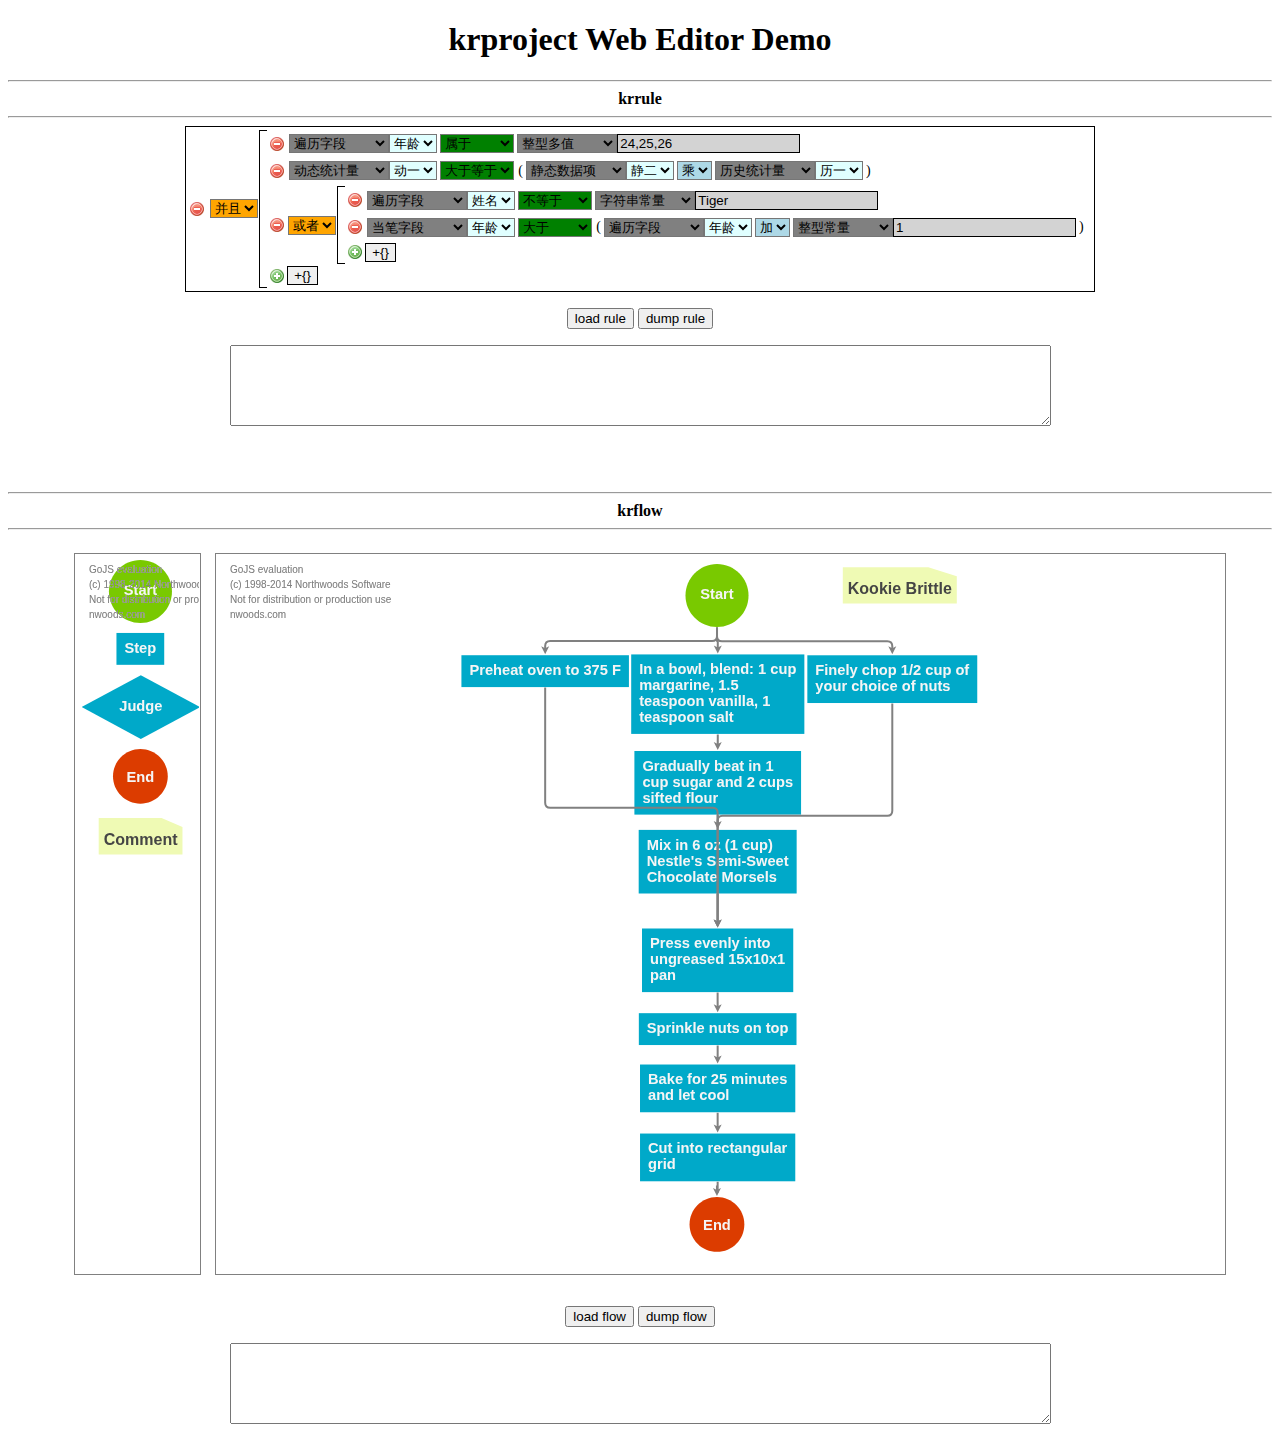
<file: index.html>
<!DOCTYPE html>
<html>
  <head>
    <meta http-equiv="content-type" content="text/html;charset=gbk">
    <title>KRWeb Demo</title>
    <script src="js/jquery.js" type="text/javascript"></script>
    <script src="js/go-debug.js" type="text/javascript"></script>
    <script src="js/krrule.js" type="text/javascript" charset="utf-8"></script>
    <script src="js/krflow.js" type="text/javascript" charset="utf-8"></script>
    <script src="js/demo.js" type="text/javascript" charset="utf-8"></script>
    <link rel="stylesheet" href="css/krrule.css" />
  </head>
  <body align='center'>
    <h1>krproject Web Editor Demo</h1>

    <hr><b>krrule</b><hr>
    <!-- krrule  -->
    <div id="krrule" align='center'></div>
    <p>
    <button id="krload" type="submit">load rule</button>
    <button id="krdump" type="submit">dump rule</button>
    </p>
    <textarea id="krtext" cols="100", rows="5"></textarea>
    </br></br>
    </br></br>
    
    <hr><b>krflow</b><hr>
    <!-- krflow  -->
    <div id="myflow" style="width:100%; white-space:nowrap; padding:10px;">
        <span style="display: inline-block; vertical-align: top; padding: 5px; width:10%">
            <div id="myPalette" style="border: solid 1px gray; height: 720px;"></div>
        </span>

        <span style="display: inline-block; vertical-align: top; padding: 5px; width:80%">
            <div id="myDiagram" style="border: solid 1px gray; height: 720px;"></div>
        </span>
    </div>
    <p>
    <button id="myload" type="submit">load flow</button>
    <button id="mydump" type="submit">dump flow</button>
    </p>
    <textarea id="mytext" cols="100", rows="5"></textarea>
    </br></br>
    
  </body>
</html>
</file>
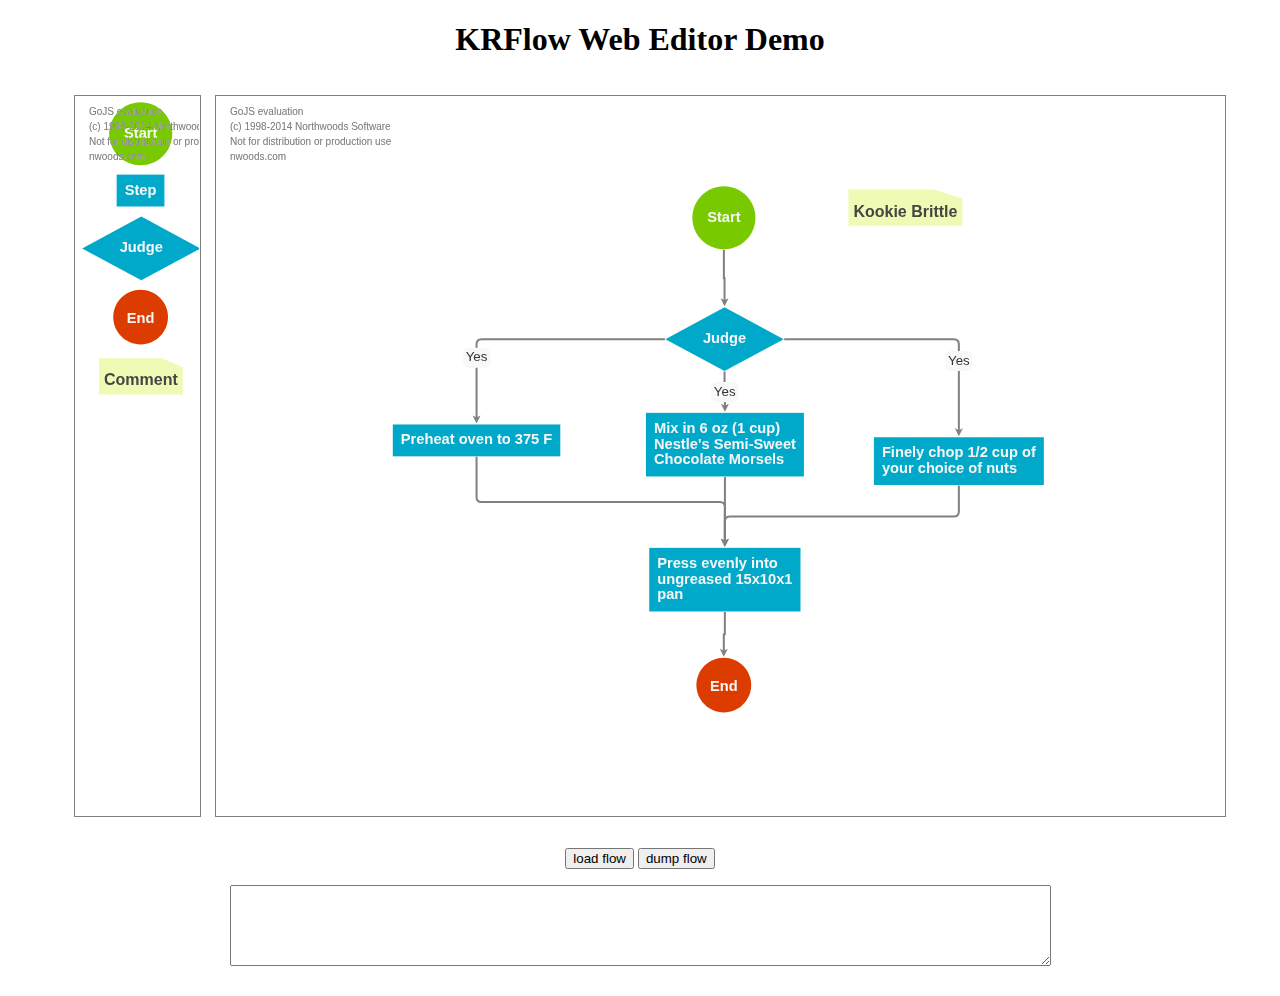
<file: krflow.html>
<!DOCTYPE html>
<html>
  <head>
    <meta http-equiv="content-type" content="text/html;charset=gbk">
    <title>KRFlow Demo</title>
    <script src="js/jquery.js" type="text/javascript"></script>
    <script src="js/dialog-plus.js" type="text/javascript"></script>
    <script src="js/go-debug.js" type="text/javascript"></script>
    <script src="js/krrule.js" type="text/javascript" charset="utf-8"></script>
    <script src="js/krflow.js" type="text/javascript" charset="utf-8"></script>
    <script src="js/krflow-demo.js" type="text/javascript" charset="utf-8"></script>
    <link rel="stylesheet" href="css/ui-dialog.css" />
    <link rel="stylesheet" href="css/krrule.css" />
  </head>
  <body align='center'>
    <h1>KRFlow Web Editor Demo</h1>

    <!-- krflow  -->
    <div id="myflow" style="width:100%; white-space:nowrap; padding:10px;">
        <span style="display: inline-block; vertical-align: top; padding: 5px; width:10%">
            <div id="myPalette" style="border: solid 1px gray; height: 720px;"></div>
        </span>

        <span style="display: inline-block; vertical-align: top; padding: 5px; width:80%">
            <div id="myDiagram" style="border: solid 1px gray; height: 720px;"></div>
        </span>
    </div>
    <p>
    <button id="myload" type="submit">load flow</button>
    <button id="mydump" type="submit">dump flow</button>
    </p>
    <textarea id="mytext" cols="100", rows="5"></textarea>
    </br></br>
    
  </body>
</html>
</file>
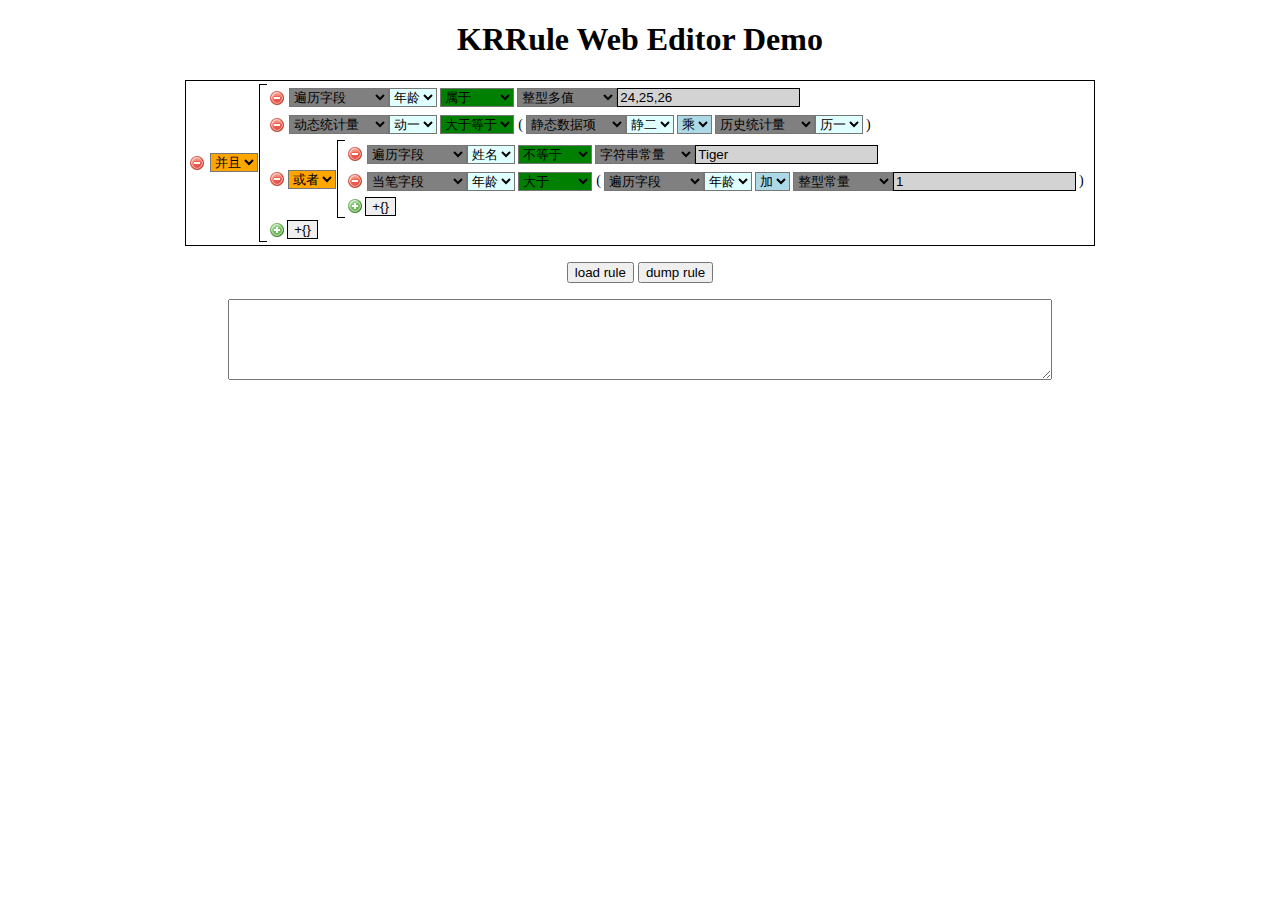
<file: krrule.html>
<!DOCTYPE html>
<html>
  <head>
    <meta http-equiv="content-type" content="text/html;charset=gbk">
    <title>KRRule Demo</title>
    <script src="js/jquery.js" type="text/javascript"></script>
    <script src="js/krrule.js" type="text/javascript" charset="utf-8"></script>
    <script src="js/krrule-demo.js" type="text/javascript" charset="utf-8"></script>
    <link rel="stylesheet" href="css/krrule.css" />
  </head>
  <body align='center'>
    <h1>KRRule Web Editor Demo</h1>

    <!-- krrule  -->
    <div id="krrule" align="center"></div>
    <p>
    <button id="krload" type="submit">load rule</button>
    <button id="krdump" type="submit">dump rule</button>
    </p>
    <textarea id="krtext" cols="100", rows="5"></textarea>
    </br></br>
    </br></br>

    
  </body>
</html>
</file>
<file: css/krrule.css>
table.krrule {
    border: 1px solid;
}

.krrule {
    font-size: 14px;
    font-weight: normal;
    box-sizing: border-box;
    color: black;
    background-color: white;
    cursor: default;
    margin: 0em;
}

.krrule-add-rel {
    border: 1px solid;
}

.krrule-add-logic {
    background-image: url('../images/add.png');
    height: 16px;
    width: 16px;
    border-style: hidden;
    text-align:center;
}

.krrule-remove {
    background-image: url('../images/remove.png');
    height: 16px;
	width: 16px;
	border-style: hidden;
	text-align:center;
}

.krrule-rel-bracket {
    width: 5px; 
    border-left: black 1px solid;	
    border-top: black 1px solid; 
    border-bottom: black 1px solid;
}

.krrule table {
    border-collapse:collapse;
    border-spacing: 0;
}

.krrule table td {
    white-space: nowrap;
}

.krrule select.op.rel{
    background-color: Orange;
}

.krrule select.op.logic{
    background-color: Green;
}

.krrule select.op.arith{
    background-color: LightBlue;
}

.krrule select.kind{
    background-color: Grey;
}

.krrule select.value{
    background-color: LightCyan;
}

.krrule input.value{
    border: 1px solid;
    background-color: LightGrey;
}
</file>
<file: css/ui-dialog.css>
/*!
 * ui-dialog.css
 * Date: 2014-07-03
 * https://github.com/aui/artDialog
 * (c) 2009-2014 TangBin, http://www.planeArt.cn
 *
 * This is licensed under the GNU LGPL, version 2.1 or later.
 * For details, see: http://www.gnu.org/licenses/lgpl-2.1.html
 */
.ui-dialog {
    *zoom:1;
    _float: left;
    position: relative;
    background-color: #FFF;
    border: 1px solid #999;
    border-radius: 6px;
    outline: 0;
    background-clip: padding-box;
    font-family: Helvetica, arial, sans-serif;
    font-size: 14px;
    line-height: 1.428571429;
    color: #333;
    opacity: 0;
    -webkit-transform: scale(0);
    transform: scale(0);
    -webkit-transition: -webkit-transform .15s ease-in-out, opacity .15s ease-in-out;
    transition: transform .15s ease-in-out, opacity .15s ease-in-out;
}
.ui-popup-show .ui-dialog {
    opacity: 1;
    -webkit-transform: scale(1);
    transform: scale(1);
}
.ui-popup-focus .ui-dialog {
    box-shadow: 0 0 8px rgba(0, 0, 0, 0.1);
}
.ui-popup-modal .ui-dialog {
    box-shadow: 0 0 8px rgba(0, 0, 0, 0.1), 0 0 256px rgba(255, 255, 255, .3);
}
.ui-dialog-grid {
    width: auto;
    margin: 0;
    border: 0 none;
    border-collapse:collapse;
    border-spacing: 0;
    background: transparent;
}
.ui-dialog-header,
.ui-dialog-body,
.ui-dialog-footer {
    padding: 0;
    border: 0 none;
    text-align: left;
    background: transparent;
}
.ui-dialog-header {
    white-space: nowrap;
    border-bottom: 1px solid #E5E5E5;
}
.ui-dialog-close {
    position: relative;
    _position: absolute;
    float: right;
    top: 13px;
    right: 13px;
    _height: 26px;
    padding: 0 4px;
    font-size: 21px;
    font-weight: bold;
    line-height: 1;
    color: #000;
    text-shadow: 0 1px 0 #FFF;
    opacity: .2;
    filter: alpha(opacity=20);
    cursor: pointer;
    background: transparent;
    _background: #FFF;
    border: 0;
    -webkit-appearance: none;
}
.ui-dialog-close:hover,
.ui-dialog-close:focus {
    color: #000000;
    text-decoration: none;
    cursor: pointer;
    outline: 0;
    opacity: 0.5;
    filter: alpha(opacity=50);
}
.ui-dialog-title {
    margin: 0;
    line-height: 1.428571429;
    min-height: 16.428571429px;
    padding: 15px;
    overflow:hidden; 
    white-space: nowrap;
    text-overflow: ellipsis;
    font-weight: bold;
    cursor: default;
}
.ui-dialog-body {
    padding: 20px;
    text-align: center;
}
.ui-dialog-content {
    display: inline-block;
    position: relative;
    vertical-align: middle;
    *zoom: 1;
    *display: inline;
    text-align: left;
}
.ui-dialog-footer {
    padding: 0 20px 20px 20px;
}
.ui-dialog-statusbar {
    float: left;
    margin-right: 20px;
    padding: 6px 0;
    line-height: 1.428571429;
    font-size: 14px;
    color: #888;
    white-space: nowrap;
}
.ui-dialog-statusbar label:hover {
    color: #333;
}
.ui-dialog-statusbar input,
.ui-dialog-statusbar .label {
    vertical-align: middle;
}
.ui-dialog-button {
    float: right;
    white-space: nowrap;
}
.ui-dialog-footer button+button {
    margin-bottom: 0;
    margin-left: 5px;
}
.ui-dialog-footer button {
    width:auto;
    overflow:visible;
    display: inline-block;
    padding: 6px 12px;
    _margin-left: 5px;
    margin-bottom: 0;
    font-size: 14px;
    font-weight: normal;
    line-height: 1.428571429;
    text-align: center;
    white-space: nowrap;
    vertical-align: middle;
    cursor: pointer;
    background-image: none;
    border: 1px solid transparent;
    border-radius: 4px;
    -webkit-user-select: none;
     -moz-user-select: none;
      -ms-user-select: none;
       -o-user-select: none;
          user-select: none;
}

.ui-dialog-footer button:focus {
  outline: thin dotted #333;
  outline: 5px auto -webkit-focus-ring-color;
  outline-offset: -2px;
}

.ui-dialog-footer button:hover,
.ui-dialog-footer button:focus {
  color: #333333;
  text-decoration: none;
}

.ui-dialog-footer button:active {
  background-image: none;
  outline: 0;
  -webkit-box-shadow: inset 0 3px 5px rgba(0, 0, 0, 0.125);
          box-shadow: inset 0 3px 5px rgba(0, 0, 0, 0.125);
}
.ui-dialog-footer button[disabled] {
  pointer-events: none;
  cursor: not-allowed;
  opacity: 0.65;
  filter: alpha(opacity=65);
  -webkit-box-shadow: none;
          box-shadow: none;
}

.ui-dialog-footer button {
  color: #333333;
  background-color: #ffffff;
  border-color: #cccccc;
}

.ui-dialog-footer button:hover,
.ui-dialog-footer button:focus,
.ui-dialog-footer button:active {
  color: #333333;
  background-color: #ebebeb;
  border-color: #adadad;
}

.ui-dialog-footer button:active{
  background-image: none;
}

.ui-dialog-footer button[disabled],
.ui-dialog-footer button[disabled]:hover,
.ui-dialog-footer button[disabled]:focus,
.ui-dialog-footer button[disabled]:active {
  background-color: #ffffff;
  border-color: #cccccc;
}

.ui-dialog-footer button.ui-dialog-autofocus {
  color: #ffffff;
  background-color: #428bca;
  border-color: #357ebd;
}

.ui-dialog-footer button.ui-dialog-autofocus:hover,
.ui-dialog-footer button.ui-dialog-autofocus:focus,
.ui-dialog-footer button.ui-dialog-autofocus:active {
  color: #ffffff;
  background-color: #3276b1;
  border-color: #285e8e;
}

.ui-dialog-footer button.ui-dialog-autofocus:active {
  background-image: none;
}
.ui-popup-top-left .ui-dialog,
.ui-popup-top .ui-dialog,
.ui-popup-top-right .ui-dialog {
    top: -8px;
}
.ui-popup-bottom-left .ui-dialog,
.ui-popup-bottom .ui-dialog,
.ui-popup-bottom-right .ui-dialog {
    top: 8px;
}
.ui-popup-left-top .ui-dialog,
.ui-popup-left .ui-dialog,
.ui-popup-left-bottom .ui-dialog {
    left: -8px;
}
.ui-popup-right-top .ui-dialog,
.ui-popup-right .ui-dialog,
.ui-popup-right-bottom .ui-dialog {
    left: 8px;
}

.ui-dialog-arrow-a,
.ui-dialog-arrow-b {
    position: absolute;
    display: none;
    width: 0;
    height: 0;
    overflow:hidden;
    _color:#FF3FFF;
    _filter:chroma(color=#FF3FFF);
    border:8px dashed transparent;
}
.ui-popup-follow .ui-dialog-arrow-a,
.ui-popup-follow .ui-dialog-arrow-b{
    display: block;
}
.ui-popup-top-left .ui-dialog-arrow-a,
.ui-popup-top .ui-dialog-arrow-a,
.ui-popup-top-right .ui-dialog-arrow-a {
    bottom: -16px;
    border-top:8px solid #7C7C7C;
}
.ui-popup-top-left .ui-dialog-arrow-b,
.ui-popup-top .ui-dialog-arrow-b,
.ui-popup-top-right .ui-dialog-arrow-b {
    bottom: -15px;
    border-top:8px solid #fff;
}
.ui-popup-top-left .ui-dialog-arrow-a,
.ui-popup-top-left .ui-dialog-arrow-b  {
    left: 15px;
}
.ui-popup-top .ui-dialog-arrow-a,
.ui-popup-top .ui-dialog-arrow-b  {
    left: 50%;
    margin-left: -8px;
}
.ui-popup-top-right .ui-dialog-arrow-a,
.ui-popup-top-right .ui-dialog-arrow-b {
    right: 15px;
}
.ui-popup-bottom-left .ui-dialog-arrow-a,
.ui-popup-bottom .ui-dialog-arrow-a,
.ui-popup-bottom-right .ui-dialog-arrow-a {
    top: -16px;
    border-bottom:8px solid #7C7C7C;
}
.ui-popup-bottom-left .ui-dialog-arrow-b,
.ui-popup-bottom .ui-dialog-arrow-b,
.ui-popup-bottom-right .ui-dialog-arrow-b {
    top: -15px;
    border-bottom:8px solid #fff;
}
.ui-popup-bottom-left .ui-dialog-arrow-a,
.ui-popup-bottom-left .ui-dialog-arrow-b {
    left: 15px;
}
.ui-popup-bottom .ui-dialog-arrow-a,
.ui-popup-bottom .ui-dialog-arrow-b {
    margin-left: -8px;
    left: 50%;
}
.ui-popup-bottom-right .ui-dialog-arrow-a,
.ui-popup-bottom-right .ui-dialog-arrow-b {
    right: 15px;
}
.ui-popup-left-top .ui-dialog-arrow-a,
.ui-popup-left .ui-dialog-arrow-a,
.ui-popup-left-bottom .ui-dialog-arrow-a {
    right: -16px;
    border-left:8px solid #7C7C7C;
}
.ui-popup-left-top .ui-dialog-arrow-b,
.ui-popup-left .ui-dialog-arrow-b,
.ui-popup-left-bottom .ui-dialog-arrow-b {
    right: -15px;
    border-left:8px solid #fff;
}
.ui-popup-left-top .ui-dialog-arrow-a,
.ui-popup-left-top .ui-dialog-arrow-b {
    top: 15px;
}
.ui-popup-left .ui-dialog-arrow-a,
.ui-popup-left .ui-dialog-arrow-b {
    margin-top: -8px;
    top: 50%;
}
.ui-popup-left-bottom .ui-dialog-arrow-a,
.ui-popup-left-bottom .ui-dialog-arrow-b {
    bottom: 15px;
}
.ui-popup-right-top .ui-dialog-arrow-a,
.ui-popup-right .ui-dialog-arrow-a,
.ui-popup-right-bottom .ui-dialog-arrow-a {
    left: -16px;
    border-right:8px solid #7C7C7C;
}
.ui-popup-right-top .ui-dialog-arrow-b,
.ui-popup-right .ui-dialog-arrow-b,
.ui-popup-right-bottom .ui-dialog-arrow-b {
    left: -15px;
    border-right:8px solid #fff;
}
.ui-popup-right-top .ui-dialog-arrow-a,
.ui-popup-right-top .ui-dialog-arrow-b {
    top: 15px;
}
.ui-popup-right .ui-dialog-arrow-a,
.ui-popup-right .ui-dialog-arrow-b {
    margin-top: -8px;
    top: 50%;
}
.ui-popup-right-bottom .ui-dialog-arrow-a,
.ui-popup-right-bottom .ui-dialog-arrow-b {
    bottom: 15px;
}


@-webkit-keyframes ui-dialog-loading {
    0% {
        -webkit-transform: rotate(0deg);
    }
    100% {
        -webkit-transform: rotate(360deg);
    }
}
@keyframes ui-dialog-loading {
    0% {
        transform: rotate(0deg);
    }
    100% {
        transform: rotate(360deg);
    }
}

.ui-dialog-loading {
    vertical-align: middle;
    position: relative;
    display: block;
    *zoom: 1;
    *display: inline;
    overflow: hidden;
    width: 32px;
    height: 32px;
    top: 50%;
    margin: -16px auto 0 auto;
    font-size: 0;
    text-indent: -999em;
    color: #666;
}
.ui-dialog-loading {
    width: 100%\9;
    text-indent: 0\9;
    line-height: 32px\9;
    text-align: center\9;
    font-size: 12px\9;
}

.ui-dialog-loading::after {
    position: absolute;
    content: '';
    width: 3px;
    height: 3px;
    margin: 14.5px 0 0 14.5px;
    border-radius: 100%;
    box-shadow: 0 -10px 0 1px #ccc, 10px 0px #ccc, 0 10px #ccc, -10px 0 #ccc, -7px -7px 0 0.5px #ccc, 7px -7px 0 1.5px #ccc, 7px 7px #ccc, -7px 7px #ccc;
    -webkit-transform: rotate(360deg);
    -webkit-animation: ui-dialog-loading 1.5s infinite linear;
    transform: rotate(360deg);
    animation: ui-dialog-loading 1.5s infinite linear;
    display: none\9;
}
</file>
